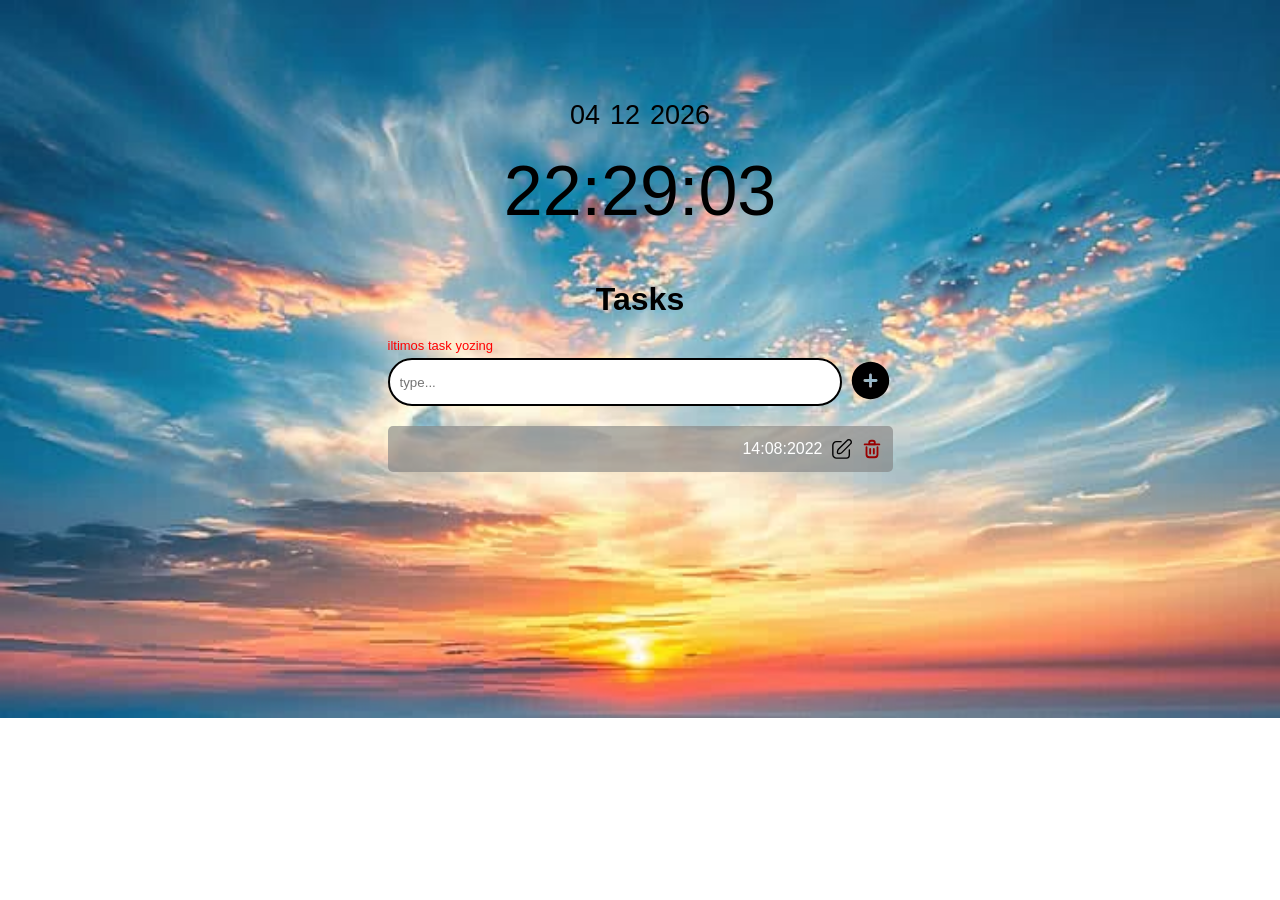
<file: todo-main/index.html>
<!doctype html>
<html lang="en">
  <head>
    <meta charset="UTF-8" />
    <meta name="viewport" content="width=device-width, initial-scale=1.0" />
    <title>Todos</title>
    <link rel="stylesheet" href="./style.css" />
  </head>
  <body>
    <div class="container">
      <div class="wrapper">
        <div class="date-box">
          <div class="date">
            <p id="kun">21</p>
            <p id="oy">Febr</p>
            <p id="yil">2026</p>
          </div>
          <p class="time">
            <span id="soat">15</span>:<span id="minut">10</span>:<span
              id="sekund"
              >22</span
            >
          </p>
        </div>
        <div class="tasks">
          <h1>Tasks</h1>

          <div class="input-box">
            <p id="error-message">iltimos task yozing</p>
          </div>
          <form id="form">
            <input name="task" type="text" placeholder="type..." />
            <button style="border: none; background-color: transparent">
              <img id="add-button" src="./add.svg" width="45" alt="add" />
            </button>
          </form>
          <ul class="tasks-list">
            <li class="list">
              <span id="tesk-text"></span>

              <span class="task-feture">
                <span id="task-time"> 14:08:2022 </span>
                <img src="./edit.svg" width="22" id="edit" alt="edit-icon" />
                <img
                  src="./delete.svg"
                  width="22"
                  id="delete"
                  alt="delete-icon"
                />
              </span>
            </li>
            <!-- <li class="list">
              <span id="tesk-text"></span>

              <span class="task-feture">
                <span id="task-time"> 14.08.2022 </span>
                <img src="./edit.svg" width="22" id="edit" alt="edit-icon" />
                <img
                  src="./delete.svg"
                  width="22"
                  id="delete"
                  alt="delete-icon"
                />
              </span>
            </li> -->
          </ul>
        </div>
        <div class="modal hidden">
          <div class="modal-header">
            <p>change task</p>
            <img
              style="cursor: pointer"
              id="close-modal"
              src="./close-modal.svg"
              width="32"
              alt="cancel"
            />
          </div>
           <p id="change-error"></p>
          <form id="change-form">
            <input
              name="change-input"
              type="text"
              placeholder="change type..."
            />
            <button id="change-task">Change</button>
          </form>
        </div>
      </div>
    </div>

    <div class="overlay hidden"></div>

    <script src="./app.js"></script>
  </body>
</html>
</file>
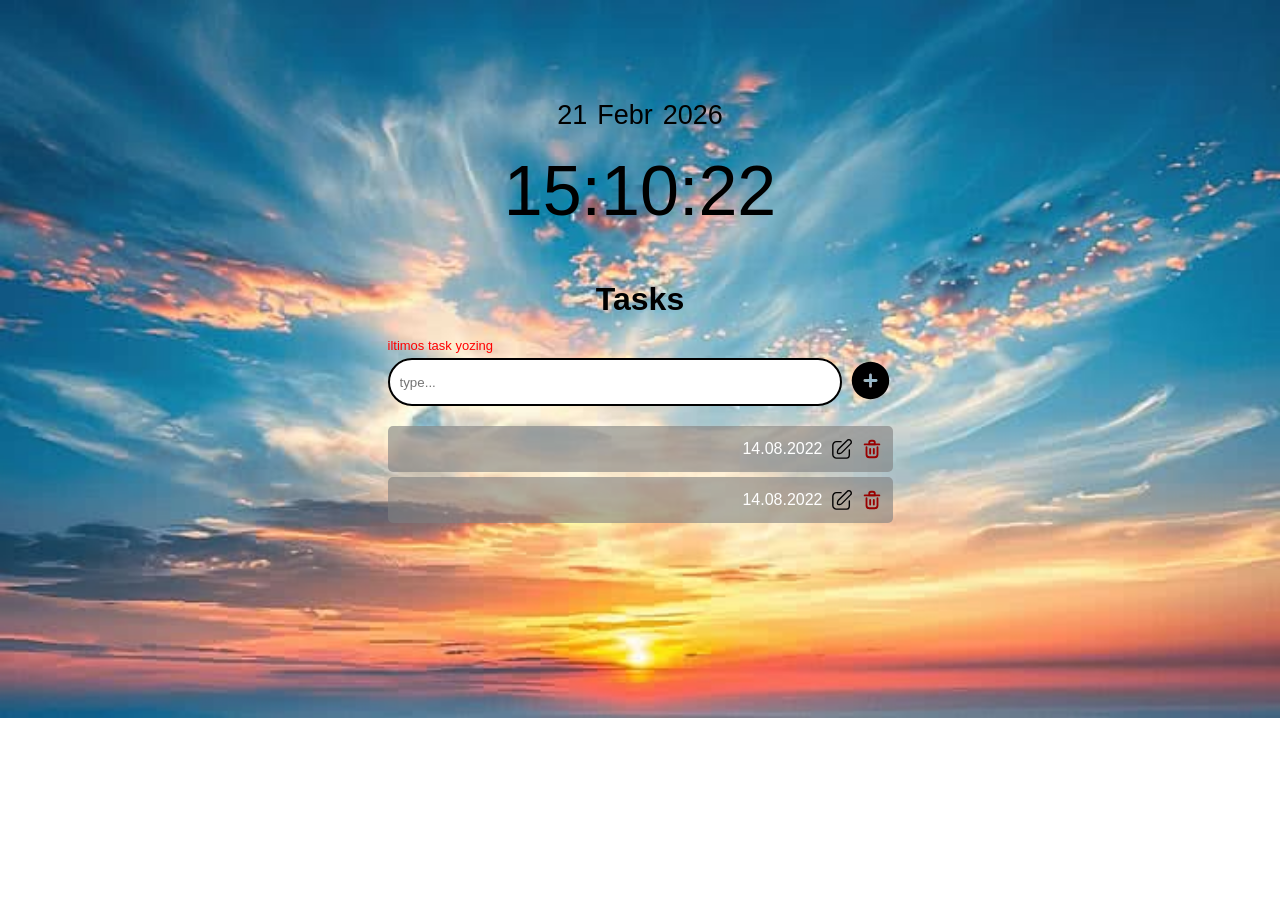
<file: todos-main/index.html>
<!doctype html>
<html lang="en">
  <head>
    <meta charset="UTF-8" />
    <meta name="viewport" content="width=device-width, initial-scale=1.0" />
    <title>Todos</title>
    <link rel="stylesheet" href="./style.css" />
  </head>
  <body>
    <div class="container">
      <div class="wrapper">
        <div class="date-box">
          <div class="date">
            <p id="kun">21</p>
            <p id="oy">Febr</p>
            <p id="yil">2026</p>
          </div>
          <p class="time">
            <span id="soat">15</span>:<span id="minut">10</span>:<span
              id="sekund"
              >22</span
            >
          </p>
        </div>
        <div class="tasks">
          <h1>Tasks</h1>

          <div class="input-box">
            <p id="error-message">iltimos task yozing</p>
          </div>
          <form id="form">
            <input name="task" type="text" placeholder="type..." />
            <button style="border: none; background-color: transparent">
              <img id="add-button" src="./add.svg" width="45" alt="add" />
            </button>
          </form>
          <ul class="tasks-list">
            <li class="list">
              <span id="tesk-text"></span>

              <span class="task-feture">
                <span id="task-time"> 14.08.2022 </span>
                <img src="./edit.svg" width="22" id="edit" alt="edit-icon" />
                <img
                  src="./delete.svg"
                  width="22"
                  id="delete"
                  alt="delete-icon"
                />
              </span>
            </li>
            <li class="list">
              <span id="tesk-text"></span>

              <span class="task-feture">
                <span id="task-time"> 14.08.2022 </span>
                <img src="./edit.svg" width="22" id="edit" alt="edit-icon" />
                <img
                  src="./delete.svg"
                  width="22"
                  id="delete"
                  alt="delete-icon"
                />
              </span>
            </li>
          </ul>
        </div>
        <div class="modal hidden">
          <div class="modal-header">
            <p>change task</p>
            <img
              style="cursor: pointer"
              id="close-modal"
              src="./close-modal.svg"
              width="32"
              alt="cancel"
            />
          </div>
          <p class="errorMessage"></p>
          <form id="change-form">
            <input
              name="change-input"
              type="text"
              placeholder="change type..."
            />
            <button id="change-task">Change</button>
          </form>
        </div>
      </div>
    </div>

    <div class="overlay hidden"></div>

    <script src="./app.js"></script>
  </body>
</html>
</file>
<file: todo-main/style.css>
* {
  padding: 0;
  margin: 0;
  box-sizing: border-box;

}
body {
  display: flex;
  align-items: center;
  justify-content: center;
  font-family: Verdana, Geneva, Tahoma, sans-serif;
  background-image: url(img/bacgound.img.jpg);
  background-repeat: no-repeat;
  background-size: 100%;
}
.container {
  width: 100%;
  max-width: 1110px;
  margin: 0 auto;
  padding: 0 50px;
}
.date-box {
  display: flex;
  align-items: center;
  justify-content: center;
  flex-direction: column;
  gap: 20px;
}
.date {
  display: flex;
  gap: 10px;
  margin-top: 100px;
  font-size: 27px;
  font-weight: 500;
}
.time {
  font-size: 70px;
}
/* ----- task css ------- */
.tasks {
  margin-top: 50px;
  display: flex;
  align-items: center;
  justify-content: center;
  flex-direction: column;
  gap: 20px;
  @media (max-width: 575px) {
    width: 100%;
  }
}
#form {
  display: flex;
  width: 50%;
  gap: 6px;
}

#change-form {
  display: flex;
  align-items: center;
  width: 90%;
  gap: 16px;
}
.input-box {
  width: 50%;
  text-align: left;
}
#error-message {
  color: red;
  font-size: 13px;
  width: 50%;
  text-align: left;
  margin-bottom: -15px;
}



#change-error {
  color: rgb(255, 0, 0);
  font-size: 15px;
  width: 50%;
  margin: 10px;
}

/* .errorMessage {
  color: rgb(247, 246, 246);
  font-size: 13px;
  width: 50%;
  text-align: left;
  margin-bottom: 10px;
} */

#form input {
  width: 100%;
  padding: 12px 10px;
  border: 2px solid rgb(0, 0, 0);
  border-radius: 40px;
}
#change-form input {
  width: 100%;
  padding: 12px 10px;
  border: 2px solid black;
  border-radius: 40px;
}

#form input:focus {
  border: none;
}
.tasks-list {
  width: 50%;
  display: flex;
  flex-direction: column;
  gap: 5px;
}
.list {
  list-style: none;
  color: white;
  padding: 12px 10px;
  border-radius: 5px;
  background-color: rgba(128, 128, 128, 0.615);
  display: flex;
  align-items: center;
  justify-content: space-between;
}
.task-feture {
  display: flex;
  align-items: center;
  gap: 8px;
}
/* ------ modal ------ */
.modal {
  background-color: rgb(0, 0, 0);
  padding: 20px;
  border-radius: 30px;
  height: 330px;
  width: 50%;
  position: fixed;
  top: 50%;
  left: 50%;
  transform: translate(-50%, -50%);
  z-index: 1000;
  box-shadow: 1px 2px 100px 1px #000000;
 
}
#change-task {
  padding: 12px 10px;
  border: 1px solid rgb(255, 255, 255);
  border-radius: 40px;
  background-color: white;
}
.modal-header {
  color: white;
  display: flex;
  align-items: center;
  justify-content: space-between;
  width: 100%;
  margin-bottom: 40px;
  padding-bottom: 10px;
  border-bottom: 1px solid rgba(128, 128, 128, 0.441);
}



.overlay {
  position: absolute;
  top: 0;
  bottom: 0;
  width: 100%;
  background-color: rgb(0, 0, 0);
  backdrop-filter: blur(8px);
}
.hidden {
  display: none;
}

.completed{
  opacity: 0.4;
  text-decoration: line-through;
}

@media (max-width: 765px) {
  #form {
    width: 100%;
  }
  .tasks-list {
    width: 100%;
  }
  .input-box {
    width: 100%;
  }
  #error-message {
    width: 100%;
  }
}
</file>
<file: todos-main/style.css>
* {
  padding: 0;
  margin: 0;
  box-sizing: border-box;
}
body {
  display: flex;
  align-items: center;
  justify-content: center;
  font-family: Verdana, Geneva, Tahoma, sans-serif;
  background-image: url(img/bacgound.img.jpg);
  background-repeat: no-repeat;
  background-size: 100%;
}
.container {
  width: 100%;
  max-width: 1110px;
  margin: 0 auto;
  padding: 0 50px;
}
.date-box {
  display: flex;
  align-items: center;
  justify-content: center;
  flex-direction: column;
  gap: 20px;
}
.date {
  display: flex;
  gap: 10px;
  margin-top: 100px;
  font-size: 27px;
  font-weight: 500;
}
.time {
  font-size: 70px;
}
/* ----- task css ------- */
.tasks {
  margin-top: 50px;
  display: flex;
  align-items: center;
  justify-content: center;
  flex-direction: column;
  gap: 20px;
  @media (max-width: 575px) {
    width: 100%;
  }
}
#form {
  display: flex;
  width: 50%;
  gap: 6px;
}

#change-form {
  width: 100%;
  display: flex;
  align-items: center;
  width: 50%;
  gap: 6px;
}
.input-box {
  width: 50%;
  text-align: left;
}
#error-message {
  color: red;
  font-size: 13px;
  width: 50%;
  text-align: left;
  margin-bottom: -15px;
}
#form input {
  width: 100%;
  padding: 12px 10px;
  border: 2px solid rgb(0, 0, 0);
  border-radius: 40px;
}
#change-form input {
  width: 100%;
  padding: 12px 10px;
  border: 2px solid black;
  border-radius: 40px;
}

#form input:focus {
  border: none;
}
.tasks-list {
  width: 50%;
  display: flex;
  flex-direction: column;
  gap: 5px;
}
.list {
  list-style: none;
  color: white;
  padding: 12px 10px;
  border-radius: 5px;
  background-color: rgba(128, 128, 128, 0.615);
  display: flex;
  align-items: center;
  justify-content: space-between;
}
.task-feture {
  display: flex;
  align-items: center;
  gap: 8px;
}
/* ------ modal ------ */
.modal {
  background-color: black;
  padding: 20px;
  border-radius: 30px;
  height: 250px;
  width: 40%;
  position: fixed;
  top: 50%;
  left: 50%;
  transform: translate(-50%, -50%);

  z-index: 1000;
}
#change-task {
  padding: 12px 10px;
  border: 1px solid rgb(255, 255, 255);
  border-radius: 40px;
  background-color: white;
}
.modal-header {
  color: white;
  display: flex;
  align-items: center;
  justify-content: space-between;
  width: 100%;
  margin-bottom: 40px;
  padding-bottom: 10px;
  border-bottom: 1px solid rgba(128, 128, 128, 0.441);
}
.overlay {
  position: absolute;
  top: 0;
  bottom: 0;
  width: 100%;
  background-color: rgba(0, 0, 0, 0.58);
  backdrop-filter: blur(8px);
}
.hidden {
  display: none;
}

.completed{
  opacity: 0.4;
  text-decoration: line-through;
}

@media (max-width: 765px) {
  #form {
    width: 100%;
  }
  .tasks-list {
    width: 100%;
  }
  .input-box {
    width: 100%;
  }
  #error-message {
    width: 100%;
  }
}
</file>
